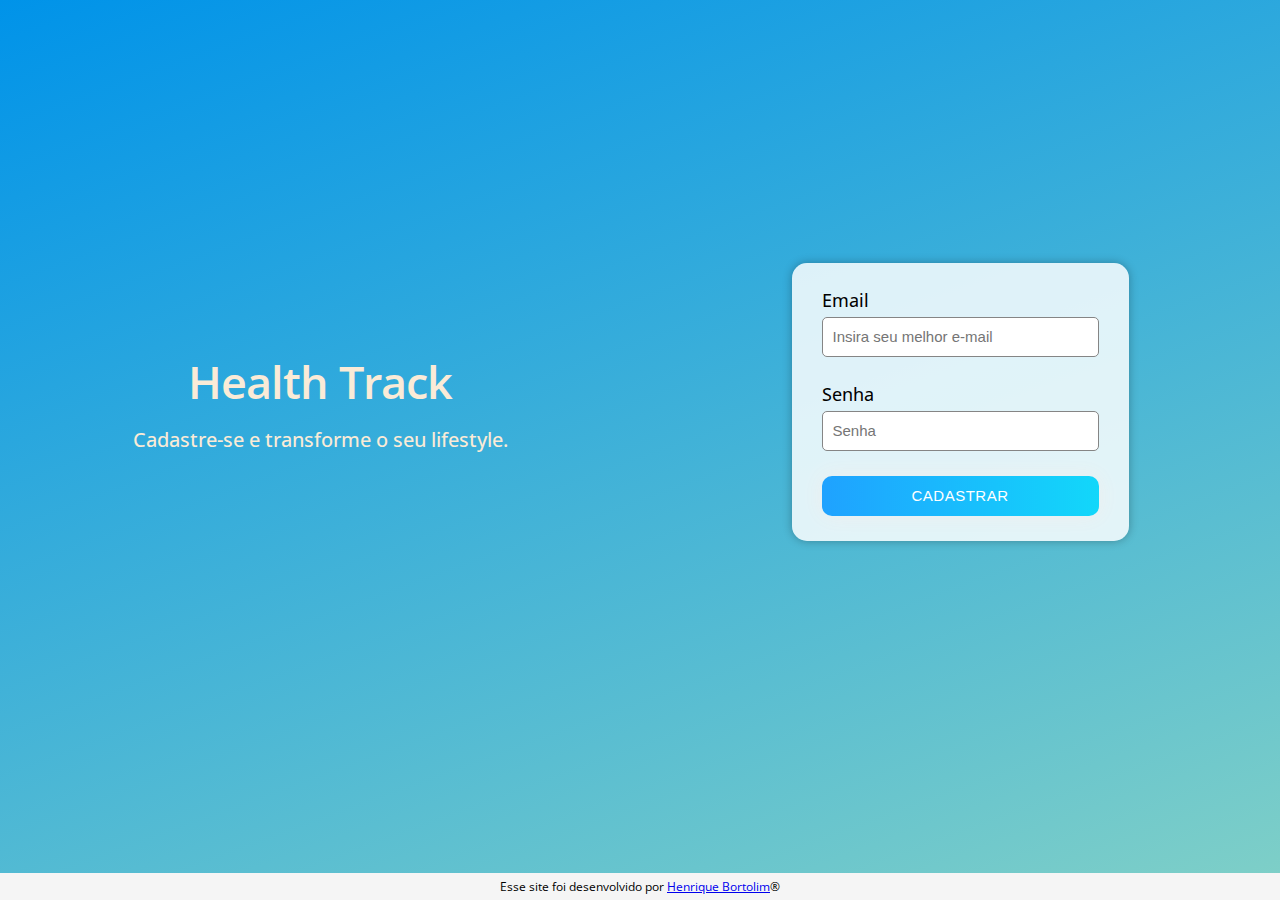
<file: login-form.html>
<!DOCTYPE html>
<html lang="pt-br">
<head>
    <meta charset="UTF-8">
    <meta http-equiv="X-UA-Compatible" content="IE=edge">
    <meta name="viewport" content="width=device-width, initial-scale=1.0">
    <title>Health Track - Seu Melhor App de Saúde</title>
    <link rel="stylesheet" href="css/form-style.css">
</head>
<body>
    <div class="container">
        <section id="info">
            <h1 class="main-title">Health Track</h1>
            <p>Cadastre-se e transforme o seu lifestyle.</p>
        </section>
        <form action="index.html">
            <section class="form-section">
                <div class="email">
                    <label for="email">Email</label>
                    <input type="email" id="email" placeholder="Insira seu melhor e-mail">
                </div>
                <div class="senha">
                    <label for="password">Senha</label>
                    <input type="password" id="password" placeholder="Senha">
                </div>
                <input type="submit" value="Cadastrar" class="btn-grad">                
            </section>
        </form>
        <footer>
            <p>Esse site foi desenvolvido por <a class="ref" target="_blank" href="https://www.linkedin.com/in/henrique-bortolim-730009197/">Henrique Bortolim</a>&reg;</p>
        </footer>
    </div>
</body>
</html>
</file>
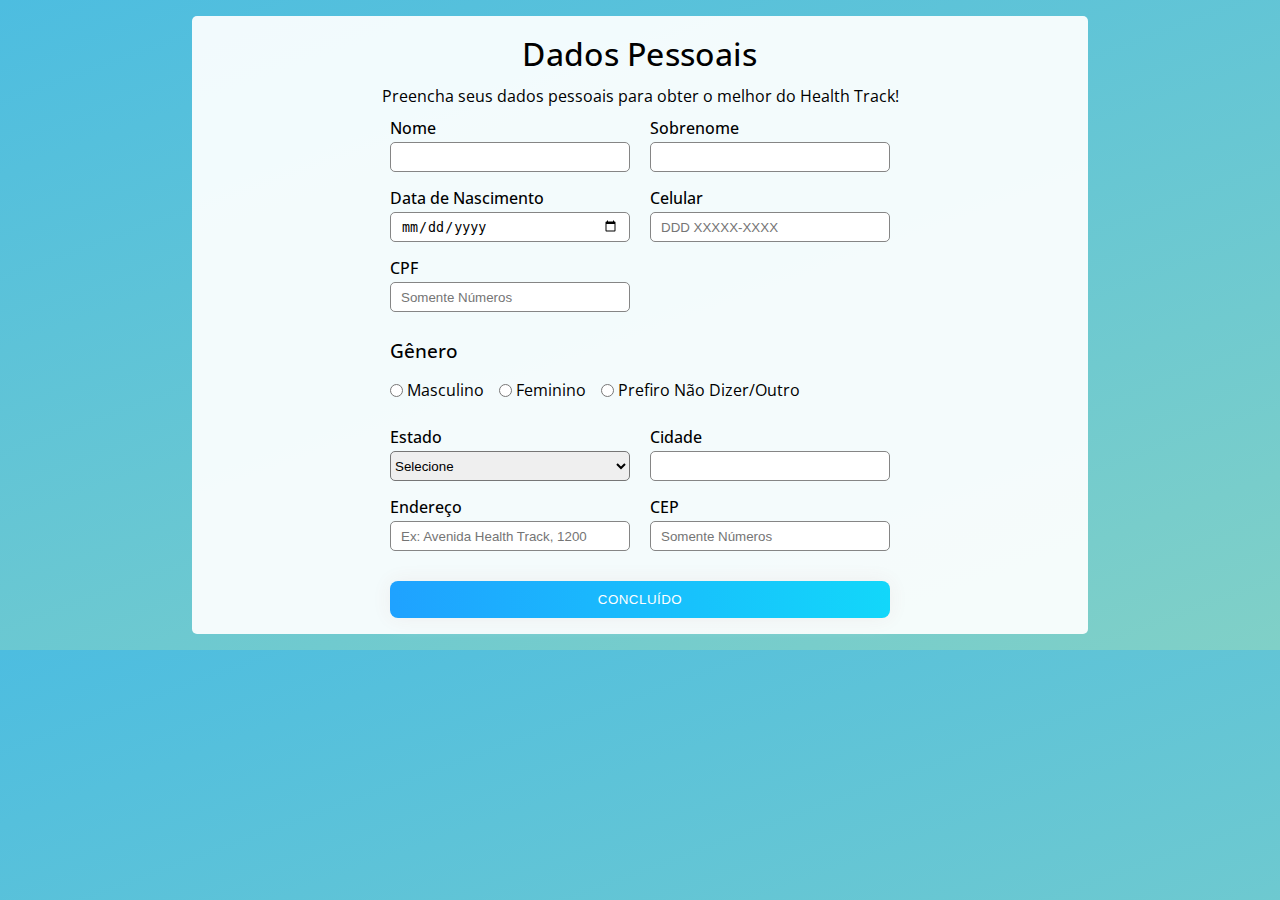
<file: personal-form.html>
<!DOCTYPE html>
<html lang="en">
<head>
    <meta charset="UTF-8">
    <meta http-equiv="X-UA-Compatible" content="IE=edge">
    <meta name="viewport" content="width=device-width, initial-scale=1.0">
    <title>Health Track</title>
    <link rel="stylesheet" href="css/personal-form-style.css">
</head>
<body>
    <div class="container">
        <h1 class="form-title">Dados Pessoais</h1>
        <p class="form-desc">Preencha seus dados pessoais para obter o melhor do Health Track!</p>
        <form action="personal-form.html">
            <div class="personal-section">
                <div class="input-group">
                    <label for="firstName" class="input-name">Nome</label>
                    <input type="text" name="firstName" id="firstName">
                </div>
                <div class="input-group">
                    <label for="lastName" class="input-name">Sobrenome</label>
                    <input type="text" name="lastName" id="lastName">
                </div>
                <div class="input-group">
                    <label for="birth" class="input-name">Data de Nascimento</label>
                    <input type="date" name="birth" id="birth">
                </div>
                <div class="input-group">
                    <label for="phone" class="input-name">Celular</label>
                    <input type="tel" name="phone" id="phone" placeholder="DDD XXXXX-XXXX">
                </div>
                <div class="input-group">
                    <label for="cpf" class="input-name">CPF</label>
                    <input type="number" id="cpf" name="cpf" placeholder="Somente Números">
                </div>
                <div class="genero-container">
                    <h2>Gênero</h2>
                    <div class="genero-radios">
                        <div class="genero-opcao">
                            <input type="radio" name="gender" id="male" value="M">
                            <label for="male">Masculino</label>
                        </div>
                        <div class="genero-opcao">
                            <input type="radio" name="gender" id="female" value="F">
                            <label for="female">Feminino</label>
                        </div>
                        <div class="genero-opcao">
                            <input type="radio" name="gender" id="other" value="O">
                            <label for="other">Prefiro Não Dizer/Outro</label>
                        </div>
                    </div>
                </div>
            </div>
            
            <div class="address-section">
                <div class="input-group">
                    <label for="state" class="input-name">Estado</label>
                    <select name="state" id="state">
                        <option value="select" selected hidden>Selecione</option>
                        <option value="ES">Espírito Santo</option>
                        <option value="MG">Minas Gerais</option>
                        <option value="RJ">Rio de Janeiro</option>
                        <option value="SP">São Paulo</option>
                    </select>
                </div>
                <div class="input-group">
                    <label for="city" class="input-name">Cidade</label>
                    <input type="text" name="city" id="city">
                </div>
                <div class="input-group">
                    <label for="address" class="input-name">Endereço</label>
                    <input type="text" name="address" id="address" placeholder="Ex: Avenida Health Track, 1200">
                </div>
                <div class="input-group">
                    <label for="cep" class="input-name">CEP</label>
                    <input type="number" name="cep" id="cep" placeholder="Somente Números">
                </div>
            </div>
            <div class="button-div">
                <button type="submit" href="index.html">Concluído</button>
            </div>
            
        </form>
    </div>
</body>
</html>
</file>
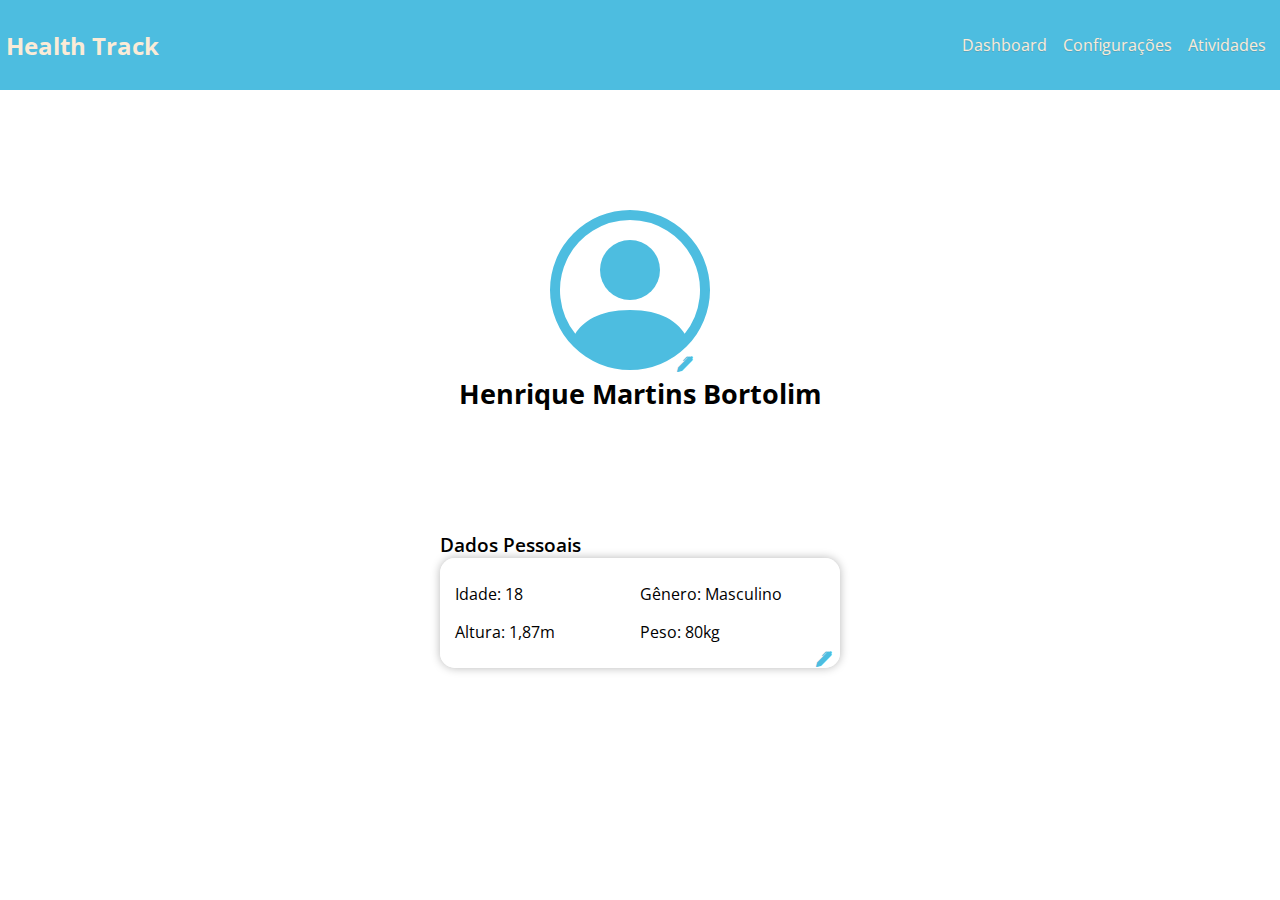
<file: profile.html>
<!DOCTYPE html>
<html lang="pt-br">
<head>
    <meta charset="UTF-8">
    <meta http-equiv="X-UA-Compatible" content="IE=edge">
    <meta name="viewport" content="width=device-width, initial-scale=1.0">
    <link rel="stylesheet" href="css/profile.css">
    
    <link rel="stylesheet" href="https://cdn.jsdelivr.net/npm/bootstrap-icons@1.8.1/font/bootstrap-icons.css">
    <title>Health Track - Meu Perfil</title>
</head>
<body>
    
    <header class="header-top">
        <h1 class="header-title"><a href="index.html">Health Track</a></h1>
        <nav class="header-nav">
            <ul class="menu-items">
                <li><a href="index.html">Dashboard</a></li>
                <li><a href="settings.html">Configurações</a></li>
                <li><a href="myActivities.html">Atividades</a></li>
            </ul>
            <a href="#"><i class="bi bi-list"></i></a>
        </nav>
    </header>
    <div class="container">
        <section class="profile-pic">
            <div class="profile-pic-content">
                <svg xmlns="http://www.w3.org/2000/svg" width="100" height="100" fill="currentColor" class="bi bi-person-circle" viewBox="0 0 16 16">
                    <path d="M11 6a3 3 0 1 1-6 0 3 3 0 0 1 6 0z"/>
                    <path fill-rule="evenodd" d="M0 8a8 8 0 1 1 16 0A8 8 0 0 1 0 8zm8-7a7 7 0 0 0-5.468 11.37C3.242 11.226 4.805 10 8 10s4.757 1.225 5.468 2.37A7 7 0 0 0 8 1z"/>
                </svg>
                <a href=""><i class="bi bi-pen-fill"></i> </a>                   
            </div>
            <h2 class="profile-name">Henrique Martins Bortolim</h2>  
        </section>
        <section class="profile-table-container">
            <h4 class="table-title">Dados Pessoais</h4>
            <form action="profile.html">
            <div class="profile-table">
                <span class="profile-table-data">Idade: 18</span>
                <span class="profile-table-data">Gênero: Masculino</span>   
                <span class="profile-table-data">Altura: 1,87m</span>
                <span class="profile-table-data">Peso: 80kg</span>
            </div>
                <a href=""><i class="bi bi-pen-fill"></i></a>
            </form>
        </section>
      </div> 
      <!-- <script src="js/app.js"></script> -->
</body>
</html>
</file>
<file: css/form-style.css>
/* #4DBDE0 - azul principal
    #009A0F --verde
    #FE0505 -- vermelho
*/
@import url('https://fonts.googleapis.com/css2?family=Open+Sans:wght@400;500;600;700&display=swap');

*{
    margin: 0;
    padding: 0;
    box-sizing: border-box;
}

body{
    font-family: 'Open Sans', sans-serif;
    background-color: #0093E9;
    background-image: linear-gradient(160deg, #0093E9 0%, #80D0C7 100%);
    max-height: 100vh;    
}

.container{
    margin: 0 auto;
    display: grid;
    grid-template-rows: 10fr 1fr 0.5fr;
    align-items: center;
    justify-items: center;
    row-gap: 35px;
    height: 100vh;
}

.main-title{
    text-align: center;
    margin-bottom: 14px;
    font-size: 32px;
    font-weight: 600;
    letter-spacing: -1px;
    color: antiquewhite;
}

h1 + p{
    font-weight: 500;
    color: antiquewhite;
}

.form-section{
    padding: 25px 30px;
    display: flex;
    flex-direction: column;
    justify-content: center;
    gap: 25px;
    background-color: rgba(255, 255, 255, 0.836);
    border-radius: 15px;
    box-shadow: 0 0px 10px rgba(0, 0, 0, 0.288);
    width: fit-content;
}

label{
    display: inline-block;
    width: 100%;
    font-weight: 450;
    margin-bottom: 5px;
}

input{
    width: 100%;
    height: 30px;
    border-radius: 5px;
    padding: 10px;
    outline: none;
    border: 1px solid #858585;
}

input:focus{
    border-color: #4DBDE0;
}



.btn-grad {background-image: linear-gradient(to right, #1FA2FF 0%, #12D8FA  51%, #1FA2FF  100%)}
.btn-grad {
   
   padding: 5px 45px;
   text-align: center;
   text-transform: uppercase;   
   background-size: 200% auto;
   color: white;            
   box-shadow: 0 0 20px #eee;
   border-radius: 10px;
   display: block;
   border: 1px solid transparent;
   font-weight: 500;
   letter-spacing: 0.5px;
 }

 .btn-grad:hover {
   background-position: right center; /* change the direction of the change here */
   color: #fff;
   text-decoration: none;
 }

footer{
    text-align: center;
    font-size: 12px;
    background-color: whitesmoke;
    width: 100%;
    padding: 5px;
    grid-row: end;
} 

a:visited, a:active{
    color: rgb(0, 42, 156);
}

@media screen and (min-width: 900px) {

    .container{
        grid-template-columns: 1fr 1fr;
        grid-template-rows: 1fr;
        align-items: center;
    }

    .main-title{
        font-size: 45px;
    }

    .main-title + p{
        font-size: 20px;
    }

    label{
        font-size: 18px;
    }

    input{
        height: 40px;
        font-size: 15px;
    }

    footer{
        grid-column: 1/-1;
    }
    
}
</file>
<file: css/personal-form-style.css>
/* #4DBDE0 - azul principal
    #009A0F --verde
    #FE0505 -- vermelho
*/
@import url('https://fonts.googleapis.com/css2?family=Open+Sans:wght@400;500;600;700&display=swap');

* {
    margin: 0;
    padding: 0;
    box-sizing: border-box;
}

html{
    font-size: 16px;
}

body {
    font-family: 'Open Sans', sans-serif;
    color: black;
    background-color: #4DBDE0;
    background-image: linear-gradient(160deg, #4DBDE0 0%, #80D0C7 100%);
}

.container{
    background-color: rgba(255, 255, 255, 0.925);
    margin: 1rem auto;
    display: flex;
    flex-direction: column;
    justify-content: space-between;
    align-items: center;
    width: 320px;
    padding: 1rem;
    border-radius: 5px;
}

.form-title{
    font-size: 2rem;
    font-weight: 500;
    letter-spacing: 0.3px;
}

.form-desc{
    text-align: center;
    margin: 10px 0;
    font-weight: 400;
}

form div{
    display: flex;
    flex-direction: column;
}

.personal-section{
    width: 270px;
}

.genero-container{
    margin: 10px 0 20px;
}

.genero-container h2{
    font-size: 1.2rem;
    font-weight: 500;
}

.genero-radios {
    justify-content: center;
    align-content: center;
    width: fit-content;
}

.genero-opcao {
    flex-direction: row;
    align-items: center;
    margin: 5px 0 5px 0;
    gap: 4px;
}

.input-name{
    font-weight: 500;
    font-size: 1rem;
}

input[type="text"],
input[type="number"],
input[type="tel"],
input[type="date"] {
    margin: 3px 0 15px 0;
    height: 30px;
    border-radius: 5px;
    padding: 10px;
    outline: none;
    border: 1px solid #858585;
    width: 100%;
}

select{
    height: 30px;
    border-radius: 5px;
    margin: 3px 0 15px 0;
}

button{
    background-image: linear-gradient(to right, #1FA2FF 0%, #12D8FA  51%, #1FA2FF  100%);
    padding: 10px 10px;
    text-align: center;
    text-transform: uppercase;   
    background-size: 200% auto;
    color: white;            
    box-shadow: 0 0 20px #eee;
    border-radius: 8px;
    display: block;
    border: 1px solid transparent;
    font-weight: 500;
    letter-spacing: 0.5px;
}

@media screen and (min-width: 700px) {
    .container{
        width: 400px;        
    }
}

@media screen and (min-width: 1000px){
    .container{
        width: 70%;
    }

    .personal-section, .address-section{
        width: 500px;
        display: grid;
        grid-template-columns: 1fr 1fr;
        column-gap: 20px;
        align-items: center;        
    }

    .genero-container{
       grid-row: 4/5;
       grid-column: 1/3;
    }

    .genero-radios{
        flex-direction: row;
        justify-content: flex-start;
        gap: 15px;
        margin-top: 10px;
        width: 100%;
    }

    .button-div{
        margin-top: 15px;
    }
    
}
</file>
<file: css/profile.css>
/* #4DBDE0 - azul principal
    #009A0F --verde
    #FE0505 -- vermelho
*/
@import url('https://fonts.googleapis.com/css2?family=Open+Sans:wght@400;500;600;700&display=swap');

* {
    margin: 0;
    padding: 0;
    box-sizing: border-box;
}

a {
    text-decoration: none;
}

a:visited, a:link {
    color: antiquewhite;
}

ul {
    list-style: none;
}

html {
    font-size: 16px;
}

body {
    font-family: 'Open Sans', sans-serif;
    color: black;
}

/* Profile Page */

.header-top {
    display: flex;
    justify-content: space-between;
    align-items: center;
    padding: .7rem .4rem;
    background-color: #4DBDE0;
    height: 10vh;
    width: 100%;
}

.header-top h1 {
    font-size: 1rem;
}

.header-nav ul {
    display: flex;
}

.header-nav ul li {
    margin: 0 .5rem;
}

.header-nav ul li a{
    font-size: 0.8rem;
    text-shadow: 0.5px 0.5px rgba(104, 104, 104, 0.288);
}

.bi-list{
    font-size: 2rem;
    color: aliceblue;
    display: block;
    
}

.header-nav .menu-items {
    display: none;
  }

.container {
    display: flex;
    margin: 0 auto;
    flex-direction: column;
    align-items: center;
    justify-content: space-evenly;
    height: 80vh;
}

.profile-pic {
    display: flex;
    flex-direction: column;
    align-items: center;
    justify-content: center;
}

.bi-person-circle {
    fill: #4DBDE0;
}

.profile-pic-content .bi-pen-fill {
    position: relative;
    right: 1.5rem;
    color: #4DBDE0;
}

.profile-name {
    font-size: 1.3rem;
}

.profile-table{
    background-color: rgba(255, 255, 255, 0.836);
    border-radius: 15px;
    box-shadow: 0 0px 10px rgba(0, 0, 0, 0.288);
    width: fit-content;
    padding: 25px 15px;
    display: grid;
    color: black;
    display: grid;
    grid-template-columns: 1fr 1fr;
    align-items: center;
    row-gap: 1rem;
}

form .bi-pen-fill{
    position: relative;
    left: 18rem;
    bottom: 1.3rem;
    color: #4DBDE0;
}

/* Profile Page End */

@media screen and (min-width: 950px){
    .bi-list {
        display: none;
    }

    .header-top h1 {
        font-size: 1.5rem;
    }
    .header-nav .menu-items {
        display: flex;
      }

    .header-nav .menu-items a{
        font-size: 1rem;
    }

    .bi-person-circle{
        width: 10rem;
        height: 10rem;
    }

    .profile-pic-content .bi-pen-fill{
        right: 2.3rem;
    }

    .profile-name {
        font-size: 1.7rem;
    }

    .table-title {
        font-size: 1.2rem;
        font-weight: 600;
        align-self: flex-start;
    }

    .profile-table-container{
        width:400px;
        display: flex;
        flex-direction: column;
        align-items: center;
    }

    form{
        width: 100%;
    }

    .profile-table {
        width: 100%;
    }

    form .bi-pen-fill{
        left: 23.5rem;
    }
}
</file>
